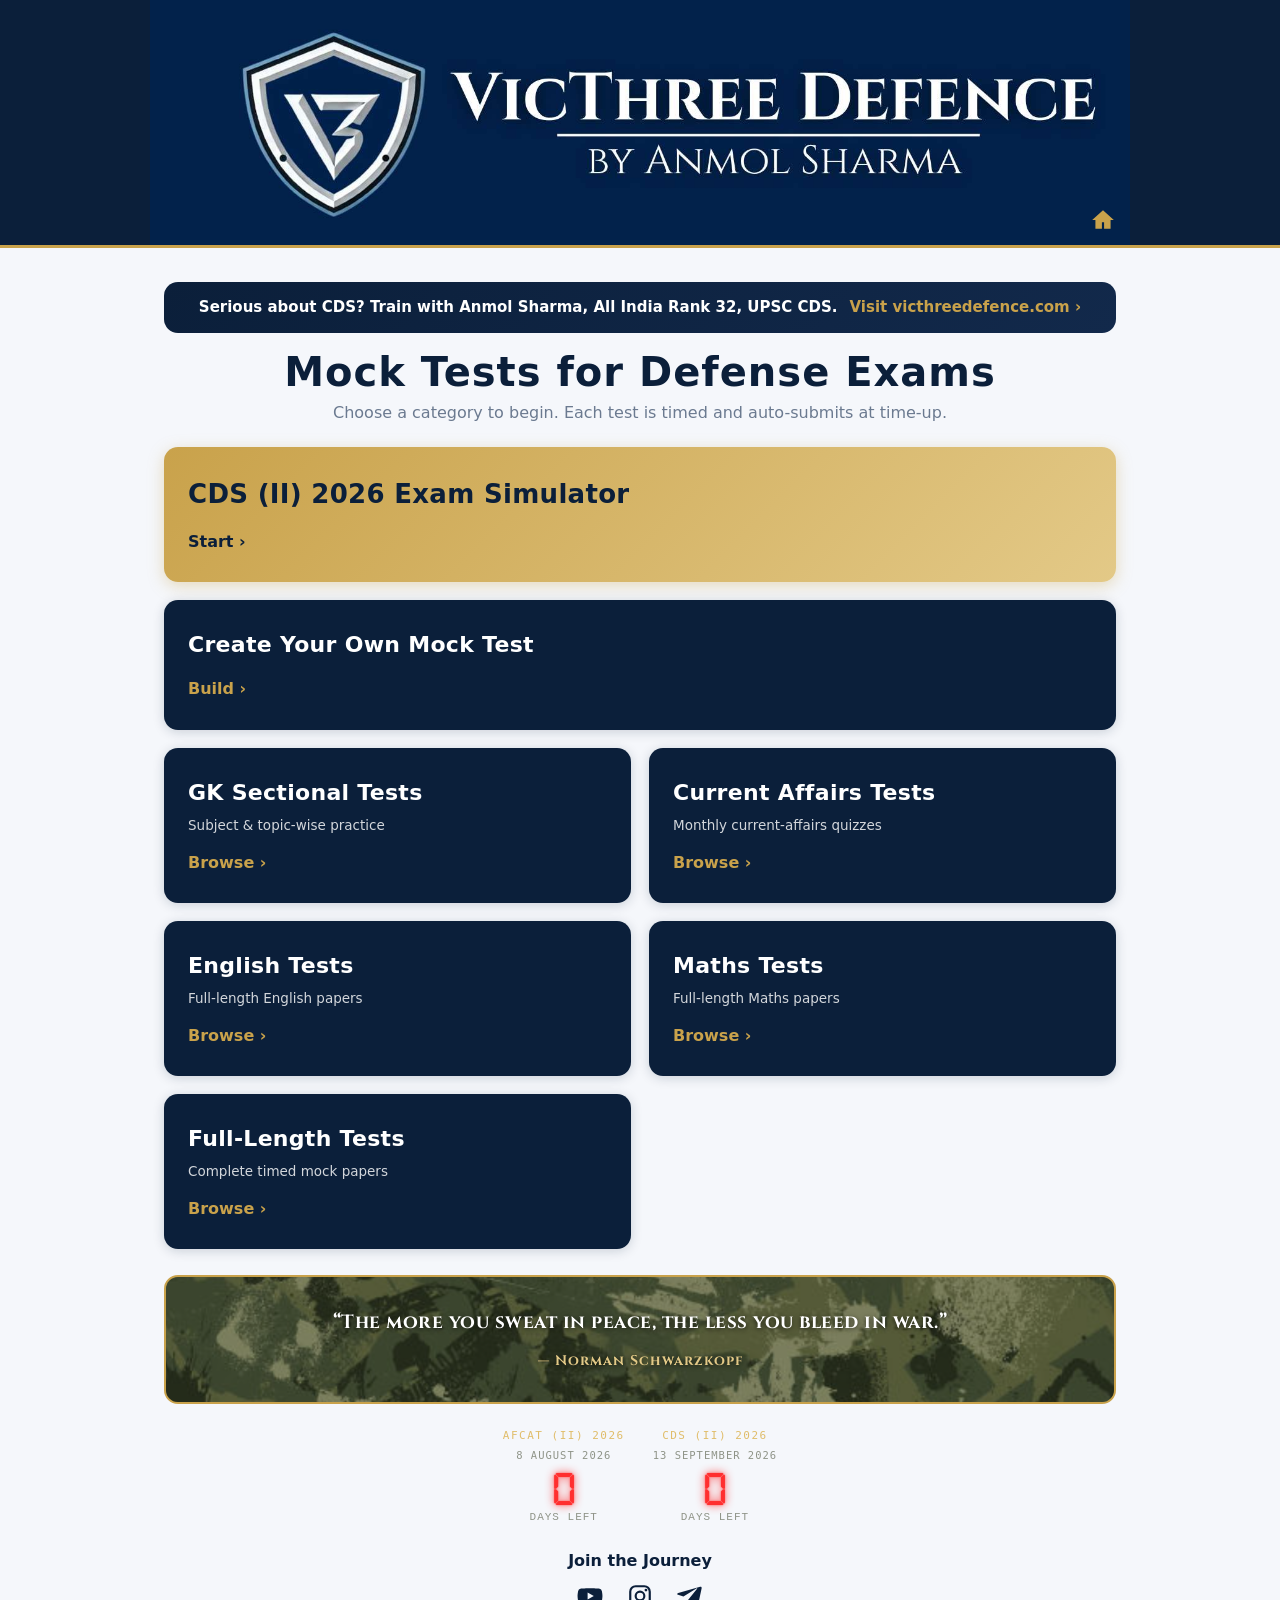
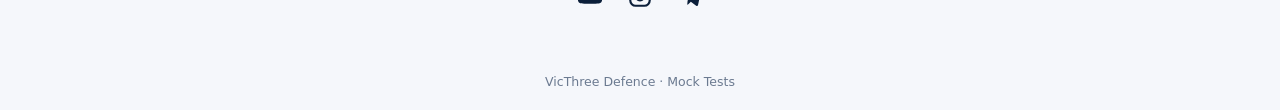
<file: docs/index.html>
<!DOCTYPE html>
<html lang="en">
<head>
  <meta charset="UTF-8" />
  <meta name="viewport" content="width=device-width, initial-scale=1.0" />
  <title>VicThree Defence — Mock Tests</title>
  <meta name="description" content="Free timed mock tests — VicThree Defence by Anmol Sharma." />
  <link rel="preconnect" href="https://fonts.googleapis.com" />
  <link rel="preconnect" href="https://fonts.gstatic.com" crossorigin />
  <link rel="stylesheet" href="https://fonts.googleapis.com/css2?family=Cinzel:wght@600;700&display=swap" />
  <link rel="stylesheet" href="styles.css?v=69" />
</head>
<body>

  <!-- ============ HEADER / BANNER ============ -->
  <!-- Drop a banner image at docs/assets/banner.png and it shows automatically. -->
  <header class="site-header">
    <div class="banner-wrap">
      <a href="index.html" class="banner-link" aria-label="Go to home"><img src="assets/banner.jpg" alt="VicThree Defence — by Anmol Sharma" /></a>
      <a href="index.html" class="home-btn" aria-label="Home" title="Home"><svg viewBox="0 0 24 24" aria-hidden="true"><path d="M12 3L2 12h3v8h6v-6h2v6h6v-8h3L12 3z"/></svg></a>
    </div>
  </header>

  <main class="container">

    <!-- ============ TOP CTA -> main website ============ -->
    <a class="cta" href="https://victhreedefence.com/" target="_blank" rel="noopener">
      <span class="cta-text">Serious about CDS? Train with Anmol Sharma, <br class="m-br">All India Rank 32, UPSC CDS.</span>
      <span class="cta-go">Visit victhreedefence.com &#8250;</span>
    </a>

    <div class="home-intro">
      <h1>Mock Tests for Defense Exams</h1>
      <p class="muted">Choose a category to begin. Each test is timed and auto-submits at time-up.</p>
    </div>

    <a class="choice-tile choice-featured" href="test.html?test=full-mock-06">
      <span class="choice-title">CDS (II) 2026 Exam Simulator</span>
      <span class="choice-cta">Start &#8250;</span>
    </a>

    <a class="choice-tile choice-wide" href="create.html">
      <span class="choice-title">Create Your Own Mock Test</span>
      <span class="choice-cta">Build &#8250;</span>
    </a>

    <div class="home-choices">
      <a class="choice-tile" href="browse.html?cat=sectional">
        <span class="choice-title">GK Sectional Tests</span>
        <span class="choice-sub">Subject &amp; topic-wise practice</span>
        <span class="choice-cta">Browse &#8250;</span>
      </a>
      <a class="choice-tile" href="browse.html?cat=ca">
        <span class="choice-title">Current Affairs Tests</span>
        <span class="choice-sub">Monthly current-affairs quizzes</span>
        <span class="choice-cta">Browse &#8250;</span>
      </a>
      <a class="choice-tile" href="browse.html?cat=english">
        <span class="choice-title">English Tests</span>
        <span class="choice-sub">Full-length English papers</span>
        <span class="choice-cta">Browse &#8250;</span>
      </a>
      <a class="choice-tile" href="browse.html?cat=maths">
        <span class="choice-title">Maths Tests</span>
        <span class="choice-sub">Full-length Maths papers</span>
        <span class="choice-cta">Browse &#8250;</span>
      </a>
      <a class="choice-tile" href="browse.html?cat=full">
        <span class="choice-title">Full-Length Tests</span>
        <span class="choice-sub">Complete timed mock papers</span>
        <span class="choice-cta">Browse &#8250;</span>
      </a>
    </div>

    <!-- ============ MOTIVATIONAL QUOTE (camouflage tile) ============ -->
    <section class="quote-tile">
      <p class="quote-text">“The more you sweat in peace, the less you bleed in war.”
        <span class="quote-author">— Norman Schwarzkopf</span></p>
    </section>

    <!-- ============ EXAM COUNTDOWN TIMER(S) ============ -->
    <!-- Duplicate .exam-timer for each exam; set et-name, et-date, and data-countdown (YYYY-MM-DD). -->
    <section class="exam-timers">
      <div class="exam-timer">
        <div class="et-name">AFCAT (II) 2026</div>
        <div class="et-date">8 August 2026</div>
        <div class="et-count"><span class="n" data-countdown="2026-08-08">—</span> <span class="et-unit">days left</span></div>
      </div>
      <div class="exam-timer">
        <div class="et-name">CDS (II) 2026</div>
        <div class="et-date">13 September 2026</div>
        <div class="et-count"><span class="n" data-countdown="2026-09-13">—</span> <span class="et-unit">days left</span></div>
      </div>
    </section>

    <!-- ============ BOTTOM: JOIN THE JOURNEY ============ -->
    <p class="join-label">Join the Journey</p>
    <nav class="foot-social">
      <a href="https://youtube.com/@victhreedefence" target="_blank" rel="noopener" aria-label="YouTube"><svg viewBox="0 0 24 24" width="26" height="26" fill="currentColor"><path d="M23 7.5a3 3 0 0 0-2.1-2.1C19 4.9 12 4.9 12 4.9s-7 0-8.9.5A3 3 0 0 0 1 7.5 31 31 0 0 0 .5 12 31 31 0 0 0 1 16.5a3 3 0 0 0 2.1 2.1c1.9.5 8.9.5 8.9.5s7 0 8.9-.5A3 3 0 0 0 23 16.5 31 31 0 0 0 23.5 12 31 31 0 0 0 23 7.5zM9.8 15.3V8.7l5.7 3.3-5.7 3.3z"/></svg></a>
      <a href="https://www.instagram.com/victhreedefence" target="_blank" rel="noopener" aria-label="Instagram"><svg viewBox="0 0 24 24" width="26" height="26" fill="none" stroke="currentColor" stroke-width="2"><rect x="3" y="3" width="18" height="18" rx="5"/><circle cx="12" cy="12" r="4"/><circle cx="17.5" cy="6.5" r="1.3" fill="currentColor" stroke="none"/></svg></a>
      <a href="https://t.me/anmolxsharma" target="_blank" rel="noopener" aria-label="Telegram"><svg viewBox="0 0 24 24" width="26" height="26" fill="currentColor"><path d="M9.8 16.2l-.35 3.9c.5 0 .72-.22.98-.48l2.36-2.26 4.9 3.58c.9.5 1.54.24 1.78-.83l3.23-15.13c.32-1.34-.48-1.86-1.35-1.54L1.15 9.3C-.16 9.82-.14 10.56.93 10.9l5.02 1.56L17.9 5.1c.55-.36 1.05-.16.64.2L9.8 16.2z"/></svg></a>
    </nav>
  </main>

  <footer class="site-footer">
    VicThree Defence · Mock Tests
  </footer>

  <script src="assets/auth.js?v=70"></script>
  <script>
  (function(){
    var today = new Date(); today.setHours(0,0,0,0);
    document.querySelectorAll('[data-countdown]').forEach(function(el){
      var p = el.getAttribute('data-countdown').split('-');
      var exam = new Date(+p[0], +p[1]-1, +p[2]);
      var days = Math.max(0, Math.round((exam - today) / 86400000));
      el.textContent = days;
      var unit = el.parentNode.querySelector('.et-unit');
      if (unit) unit.textContent = (days === 1 ? 'day left' : 'days left');
    });
  })();
  </script>
</body>
</html>
</file>
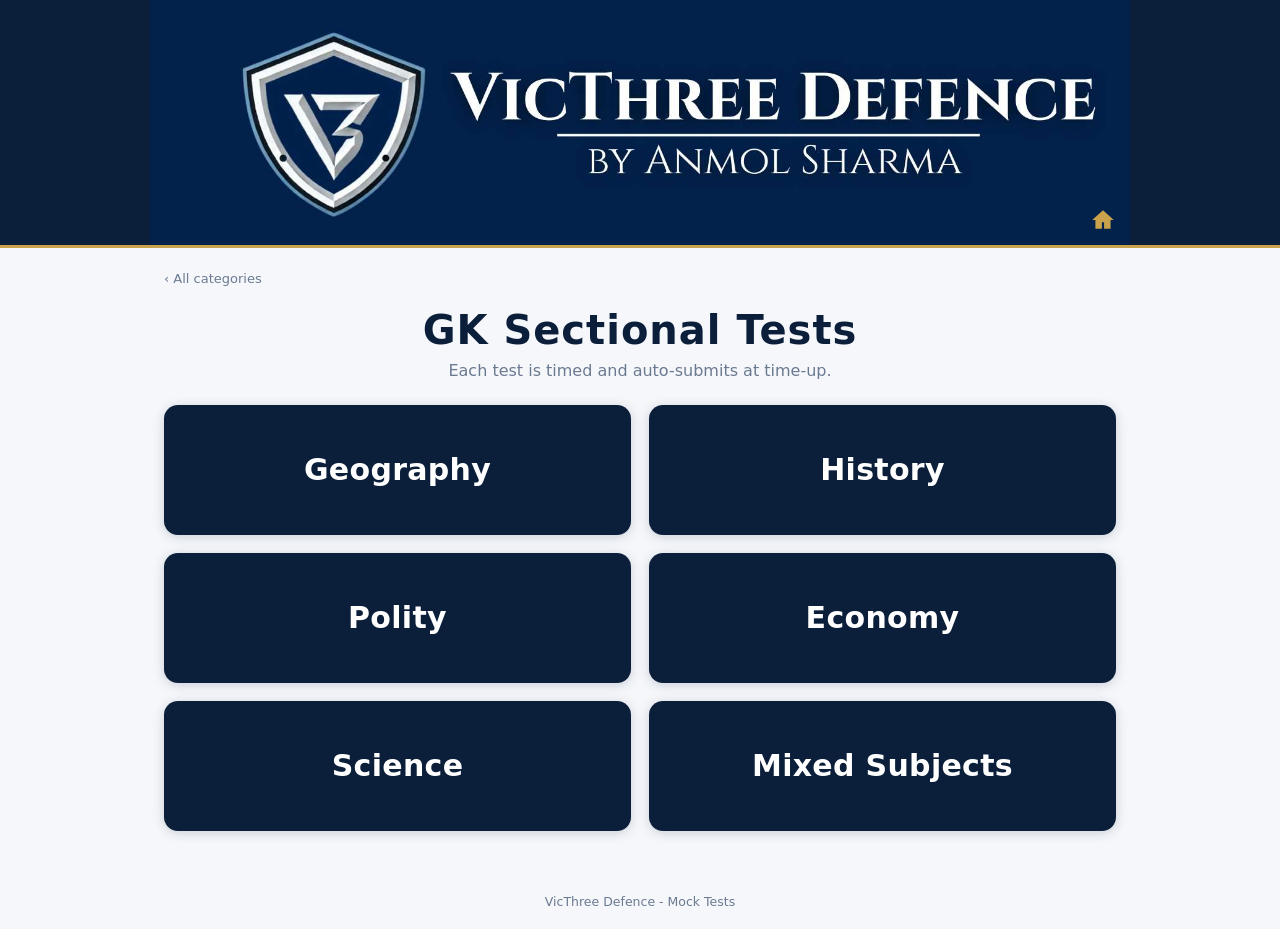
<file: docs/browse.html>
<!DOCTYPE html>
<html lang="en">
<head>
  <meta charset="UTF-8" />
  <meta name="viewport" content="width=device-width, initial-scale=1.0" />
  <title>Tests - VicThree Defence</title>
  <link rel="preconnect" href="https://fonts.googleapis.com" />
  <link rel="preconnect" href="https://fonts.gstatic.com" crossorigin />
  <link rel="stylesheet" href="https://fonts.googleapis.com/css2?family=Cinzel:wght@600;700&display=swap" />
  <link rel="stylesheet" href="styles.css?v=69" />
</head>
<body>
  <header class="site-header">
    <div class="banner-wrap">
      <a href="index.html" class="banner-link" aria-label="Go to home"><img src="assets/banner.jpg" alt="VicThree Defence" /></a>
      <a href="index.html" class="home-btn" aria-label="Home" title="Home"><svg viewBox="0 0 24 24" aria-hidden="true"><path d="M12 3L2 12h3v8h6v-6h2v6h6v-8h3L12 3z"/></svg></a>
    </div>
  </header>
  <main class="container">
    <a id="backLink" href="index.html" class="back-link">&#8249; All categories</a>
    <div class="home-intro">
      <h1 id="browseHeading">Tests</h1>
      <p class="muted">Each test is timed and auto-submits at time-up.</p>
    </div>
    <div id="testList" class="test-list">
      <p id="testListMsg" class="muted">Loading tests&hellip;</p>
    </div>
  </main>
  <footer class="site-footer">VicThree Defence - Mock Tests</footer>
  <script src="assets/auth.js?v=70"></script>
  <script src="browse.js?v=71"></script>
</body>
</html>
</file>
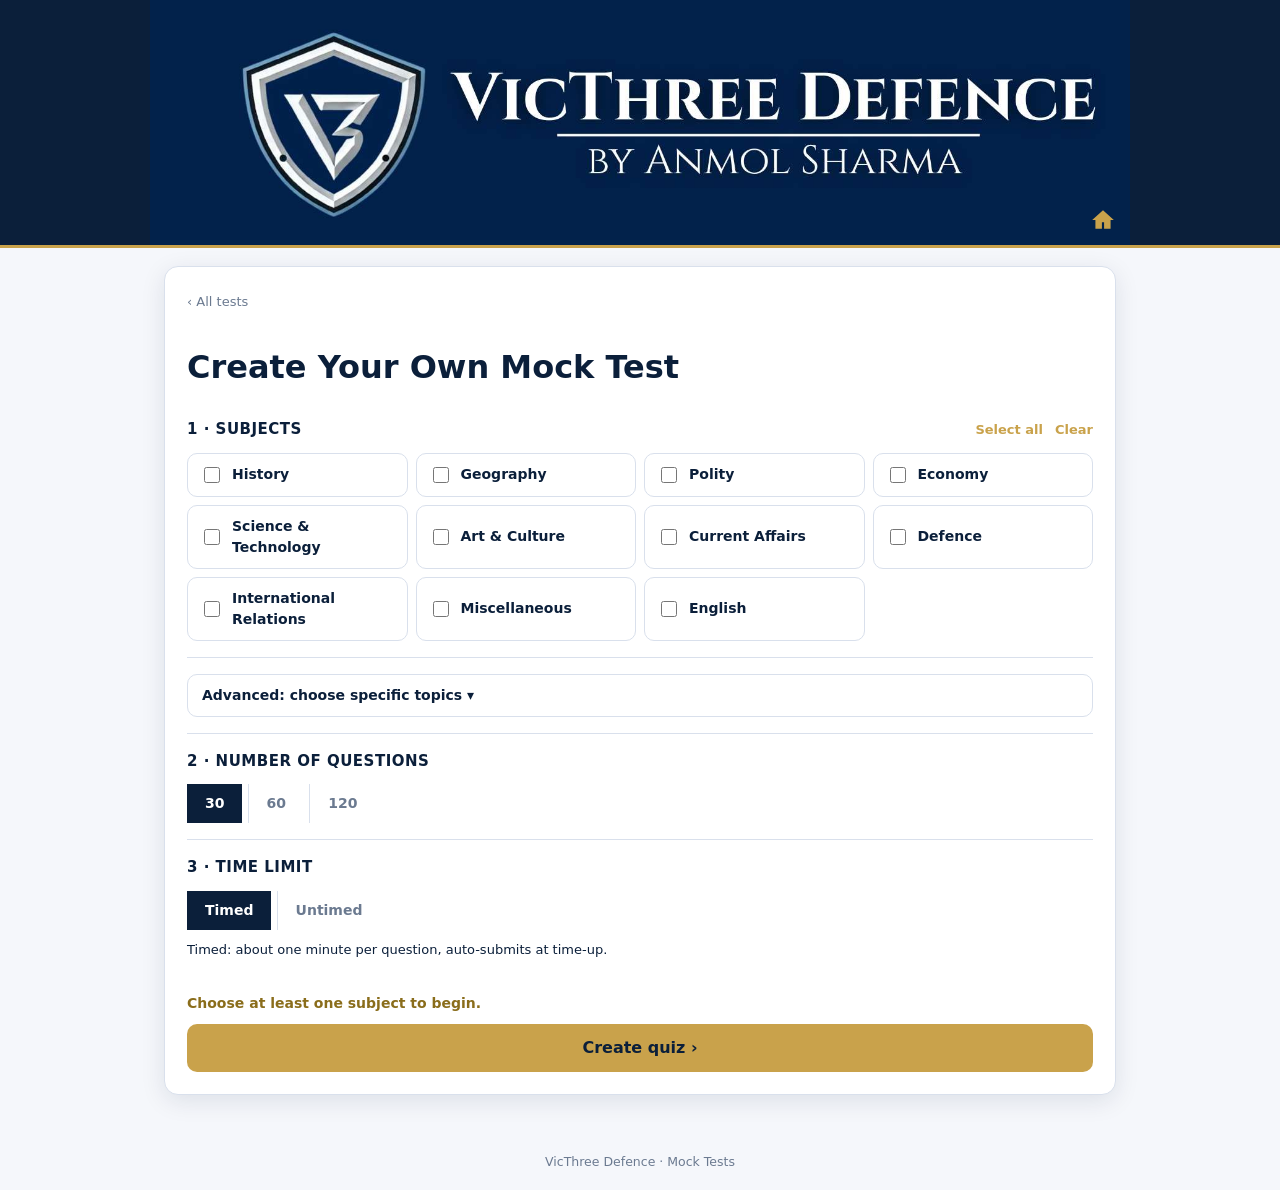
<file: docs/create.html>
<!DOCTYPE html>
<html lang="en">
<head>
  <meta charset="UTF-8" />
  <meta name="viewport" content="width=device-width, initial-scale=1.0" />
  <title>Create Your Own Mock Test — VicThree Defence</title>
  <meta name="description" content="Build a custom CDS/AFCAT practice quiz — pick subjects and topics, choose length and timing. VicThree Defence." />
  <link rel="stylesheet" href="styles.css?v=69" />
</head>
<body>
  <header class="site-header">
    <div class="banner-wrap">
      <a href="index.html" class="banner-link" aria-label="Go to home"><img src="assets/banner.jpg" alt="VicThree Defence — by Anmol Sharma" /></a>
      <a href="index.html" class="home-btn" aria-label="Home" title="Home"><svg viewBox="0 0 24 24" aria-hidden="true"><path d="M12 3L2 12h3v8h6v-6h2v6h6v-8h3L12 3z"/></svg></a>
    </div>
  </header>

  <main class="container">
    <div class="card">
      <a href="index.html" class="back-link">‹ All tests</a>
      <h1 id="builderTitle">Create Your Own Mock Test</h1>

      <div id="builderMsg" class="muted" style="padding:8px 0">Loading question bank…</div>

      <div id="builder" hidden>
        <div class="build-step">
          <div class="build-head">
            <h3 class="build-label">1 · Subjects</h3>
            <div class="build-tools">
              <button type="button" id="selAll" class="linkbtn">Select all</button>
              <button type="button" id="selNone" class="linkbtn">Clear</button>
            </div>
          </div>
          <div id="subjectList" class="pick-grid"></div>
        </div>

        <div class="build-step">
          <button type="button" id="advToggle" class="adv-toggle" aria-expanded="false">Advanced: choose specific topics ▾</button>
          <div id="advPanel" hidden>
            <p class="muted adv-note">Optional. Leave a subject fully unchecked here to include all of its topics. Only the subjects you picked above appear.</p>
            <div class="build-subhead">Questions from</div>
            <div class="seg-toggle" role="group" aria-label="Source">
              <button type="button" class="seg-btn active" data-src="both">Both</button>
              <button type="button" class="seg-btn" data-src="pyq">PYQs only</button>
              <button type="button" class="seg-btn" data-src="mock">Practice Qs</button>
            </div>
            <div id="topicPanel" class="topic-panel"></div>
          </div>
        </div>

        <div class="build-step">
          <h3 class="build-label">2 · Number of questions</h3>
          <div class="seg-toggle" role="group" aria-label="Number of questions" id="countSeg">
            <button type="button" class="seg-btn active" data-count="30">30</button>
            <button type="button" class="seg-btn" data-count="60">60</button>
            <button type="button" class="seg-btn" data-count="120">120</button>
          </div>
        </div>

        <div class="build-step">
          <h3 class="build-label">3 · Time limit</h3>
          <div class="seg-toggle" role="group" aria-label="Time limit" id="timeSeg">
            <button type="button" class="seg-btn active" data-mode="timed">Timed</button>
            <button type="button" class="seg-btn" data-mode="untimed">Untimed</button>
          </div>
          <p class="muted time-hint" id="timeHint">Timed: about one minute per question, auto-submits at time-up.</p>
        </div>

        <p id="availLine" class="avail-line"></p>
        <p id="createError" class="error-msg" hidden></p>
        <button id="createBtn" class="btn btn-gold btn-block">Create quiz ›</button>
      </div>
    </div>
  </main>

  <footer class="site-footer">VicThree Defence · Mock Tests</footer>
  <script src="assets/auth.js?v=70"></script>
  <script src="create.js?v=69"></script>
</body>
</html>
</file>
<file: docs/styles.css>
/* ====== VicThree Defence theme ====== */
:root {
  --navy: #0B1F3A;
  --navy-2: #112B4F;
  --navy-3: #0e2342;
  --gold: #C9A24B;
  --gold-soft: #e3c987;
  --ink: #0B1F3A;
  --paper: #f5f7fb;
  --white: #ffffff;
  --muted: #6b7a90;
  --line: #d9e0ec;
  --green: #2e8b57;
  --green-bg: #e6f4ec;
  --red: #c0392b;
  --red-bg: #fbeae8;
  --review: #7a4fb0;
  --review-bg: #efe7fb;
  --radius: 14px;
  --shadow: 0 6px 24px rgba(11, 31, 58, 0.10);
}

* { box-sizing: border-box; -webkit-tap-highlight-color: transparent; }
[hidden] { display: none !important; }   /* beats display:grid/flex set below */

html, body {
  margin: 0;
  padding: 0;
  background: var(--paper);
  color: var(--ink);
  font-family: "Segoe UI", system-ui, -apple-system, Roboto, Arial, sans-serif;
  font-size: 16px;
  line-height: 1.5;
}

/* ====== Header / Banner ====== */
.site-header {
  background: var(--navy);
  border-bottom: 3px solid var(--gold);
}
.banner-wrap { max-width: 980px; margin: 0 auto; position: relative; }
.banner-wrap img { display: block; width: 100%; height: auto; }
.banner-link { display: block; cursor: pointer; }
.home-btn { position: absolute; bottom: 10px; right: 12px; z-index: 2; display: inline-flex; align-items: center; justify-content: center; color: var(--gold); text-decoration: none; padding: 2px; line-height: 0; }
.home-btn svg { width: 26px; height: 26px; fill: currentColor; display: block; }
.home-btn:hover { filter: brightness(1.15); }
.brand-text {
  display: flex; align-items: center; gap: 14px;
  padding: 16px 18px;
}
.brand-mark {
  width: 48px; height: 48px; border-radius: 10px;
  background: var(--gold); color: var(--navy);
  display: grid; place-items: center;
  font-weight: 800; font-size: 20px; letter-spacing: 0.5px;
}
.brand-lines { display: flex; flex-direction: column; line-height: 1.15; }
.brand-title { color: var(--white); font-weight: 700; font-size: 20px; }
.brand-sub { color: var(--gold-soft); font-size: 13px; letter-spacing: 0.5px; }

/* ====== Layout ====== */
.container { max-width: 980px; margin: 0 auto; padding: 18px 14px 40px; }
.screen { animation: fade 0.25s ease; }
@keyframes fade { from { opacity: 0; transform: translateY(4px);} to {opacity:1; transform:none;} }

.card {
  background: var(--white);
  border: 1px solid var(--line);
  border-radius: var(--radius);
  box-shadow: var(--shadow);
  padding: 22px;
}

/* ====== Home / test picker ====== */
.home-intro { margin: 8px 0 22px; text-align: center; }
.home-intro h1 {
  margin: 0 0 6px; color: var(--navy);
  font-weight: 700; font-size: clamp(26px, 6vw, 40px);
  letter-spacing: 1px; line-height: 1.15;
}
.home-intro .muted { color: var(--muted); margin: 0; }
@media (max-width: 600px){
  .home-intro h1{ white-space: nowrap; font-size: clamp(14px, 5.2vw, 26px); letter-spacing: .3px; }
}
.test-tabs { display: flex; justify-content: center; gap: 10px; margin: 0 0 20px; flex-wrap: wrap; }
.test-tab { background: #fff; border: 1.5px solid var(--line); color: var(--navy); font-weight: 700; font-size: 14px; padding: 9px 20px; border-radius: 999px; cursor: pointer; }
.test-tab:hover { border-color: var(--navy); }
.test-tab.active { background: var(--navy); color: #fff; border-color: var(--navy); }
.home-choices { display: grid; grid-template-columns: repeat(2, 1fr); gap: 18px; margin: 8px 0 4px; }
@media (max-width: 600px){ .home-choices { grid-template-columns: 1fr; } }
.choice-tile { display: flex; flex-direction: column; gap: 6px; background: var(--navy); color: #fff; border-radius: 14px; padding: 28px 24px; text-decoration: none; min-height: 130px; justify-content: center; box-shadow: 0 2px 12px rgba(11,31,58,.18); transition: box-shadow .18s ease, transform .12s ease, filter .18s ease; }
.choice-tile:hover { filter: brightness(1.04); transform: translateY(-2px); box-shadow: 0 0 0 2px rgba(201,162,75,.55), 0 6px 20px rgba(11,31,58,.22); }
.choice-tile-plain { align-items: center; text-align: center; }
.choice-tile-plain .choice-title { font-size: 30px; }
.choice-title { font-size: 22px; font-weight: 800; letter-spacing: .3px; }
.choice-sub { font-size: 13.5px; color: rgba(255,255,255,.82); }
.choice-cta { margin-top: 10px; font-weight: 700; color: var(--gold); }
/* Featured gold tile (single, full-width, above the category grid) */
.choice-featured { background: linear-gradient(135deg, var(--gold), var(--gold-soft)); color: var(--navy); margin: 8px 0 18px; box-shadow: 0 4px 16px rgba(201,162,75,.35); }
.choice-featured .choice-title { font-size: 26px; }
.choice-featured .choice-sub { color: rgba(11,31,58,.78); }
.choice-featured .choice-cta { color: var(--navy); }
.choice-featured:hover { filter: brightness(1.03); box-shadow: 0 0 0 2px rgba(11,31,58,.35), 0 8px 22px rgba(201,162,75,.4); }
/* Full-width secondary featured tile (navy) */
.choice-wide { margin: 0 0 18px; }
.test-list { display: grid; grid-template-columns: repeat(auto-fill, minmax(260px, 1fr)); gap: 16px; }
.history-cols { display: grid; grid-template-columns: repeat(3, 1fr); gap: 0; align-items: start; }
.history-col { display: flex; flex-direction: column; gap: 14px; padding: 0 18px; }
.history-col + .history-col { border-left: 1px solid rgba(28,34,48,.14); }
.history-col-empty { text-align: center; font-size: 13px; padding: 10px 0; }
@media (max-width: 760px){ .history-cols { grid-template-columns: 1fr; } .history-col { padding: 0; } .history-col + .history-col { border-left: none; } }
.subject-groups { display: flex; flex-direction: column; gap: 30px; }
.subject-group-title { font-size: 16px; font-weight: 800; letter-spacing: .4px; text-transform: uppercase; color: var(--gold); margin: 0 0 14px; padding-bottom: 8px; border-bottom: 1px solid var(--line); }
.test-card {
  display: flex; flex-direction: column; gap: 10px;
  justify-content: center; align-items: center; text-align: center; height: 210px;
  background: var(--white); border: 1px solid var(--line); border-radius: var(--radius);
  box-shadow: var(--shadow); padding: 24px 18px; text-decoration: none; color: var(--ink);
  border-top: 4px solid var(--gold);
  transition: transform .08s ease, box-shadow .15s ease;
}
.test-card:hover { transform: translateY(-3px); box-shadow: 0 10px 28px rgba(11,31,58,.16); }
.test-card-title { margin: 0; display: flex; flex-direction: column; gap: 3px; }
.tc-line1 { font-size: 24px; font-weight: 700; color: var(--navy); line-height: 1.1; }
.tc-line2 { font-size: 14px; font-weight: 700; color: var(--gold); letter-spacing: 1.5px; text-transform: uppercase; }
.test-card-topic { font-size: 13.5px; font-weight: 600; color: var(--ink); line-height: 1.3; margin: -2px 0 2px; }
.test-card-meta { display: flex; justify-content: center; gap: 14px; font-size: 13px; color: var(--muted); }
.test-card-cta { color: var(--gold); font-weight: 700; }

.resume-box { background: #fdf8ee; border: 1.5px solid var(--gold); border-radius: 12px; padding: 14px; margin: 12px 0 16px; }
.resume-msg { margin: 0 0 10px; font-size: 14px; color: var(--navy); font-weight: 600; }
.resume-actions { display: flex; gap: 10px; }
.resume-actions .btn { flex: 1; }

/* Last-result tile (light blue) — info on the left, compact button on the right */
.lastresult-box { display: flex; align-items: center; justify-content: space-between; gap: 12px;
  background: #e4eaf4; border: 1.5px solid #a3b4d0; border-radius: 12px; padding: 12px 14px; margin: 14px 0 4px; }
.lastresult-info { display: flex; flex-direction: column; gap: 2px; min-width: 0; }
.lastresult-label { font-size: 11.5px; font-weight: 700; letter-spacing: .4px; text-transform: uppercase; color: #566a8c; }
.lastresult-meta { font-size: 15px; font-weight: 700; color: #2f3f5c; }
.lastresult-btn { flex: none; background: #5c7296; color: #fff; border: none; padding: 8px 16px; font-size: 13.5px; white-space: nowrap; }
.lastresult-btn:hover { filter: brightness(1.05); }

/* ---- Guess-Answer checkbox (full mocks) ---- */
.guess-row { display: flex; justify-content: flex-end; }
.guess-check { display: inline-flex; align-items: center; gap: 8px; margin: 10px 2px 0; padding: 7px 12px;
  background: #fff7e6; border: 1.5px solid #e6c877; border-radius: 8px; font-size: 13.5px; font-weight: 600;
  color: #7a5a12; cursor: pointer; user-select: none; }
.guess-check input { width: 16px; height: 16px; accent-color: #c9a24b; cursor: pointer; }
.guess-check.disabled { opacity: .5; cursor: not-allowed; }
.guess-check.disabled input { cursor: not-allowed; }

/* ---- Match-the-following table (List-I / List-II) ---- */
.q-match:empty { display: none; }
.match-table { width: 100%; border-collapse: collapse; margin: 10px 0 4px; font-size: 14.5px; }
.match-table th, .match-table td { border: 1px solid var(--line); padding: 7px 10px; text-align: left; vertical-align: top; }
.match-table th { background: var(--paper); font-weight: 700; color: var(--navy); font-size: 13px; }
.match-table td { width: 50%; }
.rev-match { font-size: 13.5px; margin: 6px 0; }

/* ---- Access-window gate ---- */
.start-gate { background: #fdecec; border: 1.5px solid #e0a9a9; border-radius: 12px; padding: 18px 16px; margin: 8px 0 4px; text-align: center; }
.gate-line { margin: 0 0 8px; font-size: 15px; font-weight: 700; color: var(--navy); }
.gate-note { margin: 0; font-size: 14px; color: #b23a2e; font-weight: 600; }

/* ---- Results: negative-marking note ---- */
.score-note { margin: 8px 0 0; font-size: 12.5px; color: var(--muted); }

/* ---- Subject-wise performance table ---- */
.subject-table-wrap { overflow-x: auto; -webkit-overflow-scrolling: touch; }
.subject-table { width: 100%; border-collapse: collapse; font-size: 13px; margin: 4px 0 4px; }
.subject-table th, .subject-table td { padding: 7px 8px; text-align: center; border-bottom: 1px solid var(--line); white-space: nowrap; }
.subject-table th { font-size: 11px; text-transform: uppercase; letter-spacing: .3px; color: var(--muted); font-weight: 700; }
.subject-table .subj-name { text-align: left; font-weight: 600; color: var(--navy); }
.subject-table td.c-right { color: var(--green); font-weight: 600; }
.subject-table td.c-wrong { color: var(--red); font-weight: 600; }
.subject-table tbody tr:last-child td { border-bottom: none; }
.guess-summary { margin: 10px 0 0; font-size: 13.5px; font-weight: 600; color: #6b5410; background: #fdf6d8; border: 1px solid #ecd98f; border-radius: 8px; padding: 10px 12px; }

/* ---- Reading-comprehension / cloze passage ---- */
sup { font-size: 0.72em; line-height: 0; }
.q-direction { font-size: 13.5px; font-style: italic; color: var(--muted); margin: 0 0 8px; }
.rev-direction { font-size: 12.5px; font-style: italic; color: var(--muted); margin: 0 0 4px; }
.q-passage { background: var(--paper); border: 1px solid var(--line); border-left: 4px solid var(--navy); border-radius: 8px; padding: 12px 14px; margin: 0 0 12px; font-size: 14.5px; line-height: 1.6; max-height: 260px; overflow-y: auto; color: #243b5e; }
.rev-passage { background: var(--paper); border: 1px solid var(--line); border-left: 4px solid var(--navy); border-radius: 8px; padding: 10px 12px; margin: 6px 0; font-size: 13px; line-height: 1.55; max-height: 200px; overflow-y: auto; color: #243b5e; }

/* ---- Multi-paper (Mock 3) ---- */
.paper-tag { font-weight: 700; color: var(--gold); background: rgba(201,162,75,.16); border: 1px solid rgba(201,162,75,.45); padding: 2px 10px; border-radius: 999px; font-size: 12px; margin-right: 8px; }
.mp-sub { font-size: 13.5px; color: var(--muted); margin: 4px 0 14px; line-height: 1.5; }
.paper-tiles { display: flex; flex-direction: column; gap: 12px; margin: 6px 0 4px; }
.paper-tile { display: block; width: 100%; text-align: left; border-radius: 12px; padding: 14px 16px; border: 1.5px solid var(--line); background: #fff; font: inherit; color: inherit; }
.paper-tile .pt-badge { font-size: 11px; font-weight: 700; letter-spacing: .6px; text-transform: uppercase; color: var(--muted); }
.paper-tile .pt-title { font-size: 17px; font-weight: 700; color: var(--navy); margin: 2px 0; }
.paper-tile .pt-meta { font-size: 12.5px; color: var(--muted); }
.paper-tile .pt-status { margin-top: 6px; font-size: 13px; font-weight: 700; }
.paper-tile.active { border-color: var(--gold); background: #fdf8ee; box-shadow: 0 2px 8px rgba(201,162,75,.18); }
.pt-actions { display: flex; gap: 10px; margin-top: 12px; }
.pt-actions .btn { flex: 0 0 auto; padding: 9px 20px; }
.paper-tile.done { border-color: var(--green); background: var(--green-bg); }
.paper-tile.done .pt-status { color: var(--green); }
.paper-tile.locked { opacity: .6; background: #f3f5f8; }
.paper-tile.locked .pt-status { color: var(--muted); }
.paper-tile.skipped { border-style: dashed; background: #f3f5f8; }
.paper-tile.skipped .pt-status { color: var(--muted); }
.ov-actions { display: flex; flex-direction: column; gap: 10px; margin: 16px 0 4px; }
.fin-papers { margin: 12px 0; }
.fin-prow { display: flex; justify-content: space-between; align-items: baseline; padding: 7px 2px; border-bottom: 1px dashed var(--line); font-size: 15px; }
.fin-prow:last-child { border-bottom: none; }
.fin-pname { color: var(--navy); font-weight: 600; }
.fin-pscore { font-weight: 700; color: var(--navy); }
.fin-tabs { display: flex; gap: 4px; margin: 18px 0 0; overflow-x: auto; -webkit-overflow-scrolling: touch; border-bottom: 2px solid var(--line); }
.fin-tab { flex: 0 0 auto; background: none; border: none; padding: 10px 16px; font-size: 14px; font-weight: 700; color: var(--muted); cursor: pointer; border-bottom: 3px solid transparent; margin-bottom: -2px; white-space: nowrap; }
.fin-tab.active { color: var(--navy); border-bottom-color: var(--gold); }
.fin-panels { margin-top: 16px; }
.fin-paper-head { margin-bottom: 10px; }
.fin-paper-score { font-size: 20px; font-weight: 800; color: var(--navy); }
.fin-rev-toggle { margin-top: 12px; }
.fin-review { margin-top: 12px; }
.score-sub .pill { background: #eef1f6; color: var(--muted); }

.back-link { display: inline-block; color: var(--muted); text-decoration: none; font-size: 13px; margin-bottom: 10px; }
.back-link:hover { color: var(--navy); }
.results-actions { display: flex; flex-direction: column; gap: 10px; }
.results-actions .btn { text-decoration: none; text-align: center; }

/* ====== Start screen ====== */
#quizTitle { margin: 0 0 12px; color: var(--navy); font-size: 24px; }
.meta-list { list-style: none; padding: 0; margin: 0 0 18px; display: flex; flex-wrap: wrap; gap: 8px 18px; color: var(--muted); font-size: 14px; }
.meta-list strong { color: var(--navy); }
.field { margin-bottom: 14px; }
.field label { display: block; font-weight: 600; margin-bottom: 6px; font-size: 14px; }
.req { color: var(--gold); }
.field input {
  width: 100%; padding: 12px 14px; font-size: 16px;
  border: 1.5px solid var(--line); border-radius: 10px; background: #fff;
}
.field input:focus { outline: none; border-color: var(--gold); box-shadow: 0 0 0 3px rgba(201,162,75,0.18); }
.fine-print { color: var(--muted); font-size: 12.5px; margin: 12px 0 0; text-align: center; }
.error-msg { color: var(--red); background: var(--red-bg); padding: 9px 12px; border-radius: 8px; font-size: 14px; margin: 0 0 12px; }

/* ====== Buttons ====== */
.btn {
  font: inherit; font-weight: 600; cursor: pointer;
  border: none; border-radius: 10px; padding: 12px 18px;
  transition: transform .05s ease, filter .15s ease;
}
.btn:active { transform: translateY(1px); }
.btn-block { display: block; width: 100%; }
.btn-gold { background: var(--gold); color: var(--navy); }
.btn-gold:hover { filter: brightness(1.05); }
.btn-navy { background: var(--navy); color: #fff; }
.btn-navy:hover { background: var(--navy-2); }
.btn-outline { background: #fff; color: var(--navy); border: 1.5px solid var(--navy); }
.btn-ghost { background: transparent; color: var(--muted); }
.btn-ghost:hover { color: var(--red); }
.btn:disabled { opacity: .5; cursor: not-allowed; }

/* ====== Topbar (timer/progress) ====== */
.topbar {
  position: sticky; top: 0; z-index: 20;
  display: flex; align-items: center; justify-content: space-between;
  background: var(--navy); color: #fff;
  padding: 10px 14px; border-radius: 12px; margin-bottom: 14px;
  box-shadow: var(--shadow);
}
.topbar-left { display: flex; flex-direction: column; line-height: 1.1; }
.topbar .muted { color: var(--gold-soft); font-size: 11px; text-transform: uppercase; letter-spacing: 1px; }
#progressLabel { font-weight: 700; font-size: 16px; }
.timer {
  font-variant-numeric: tabular-nums; font-weight: 800; font-size: 22px;
  background: var(--gold); color: var(--navy);
  padding: 6px 14px; border-radius: 10px; min-width: 92px; text-align: center;
}
.timer.warn { background: var(--red); color: #fff; animation: pulse 1s infinite; }
.timer.untimed { background: #eaf7ef; color: #1d7a4d; border: 1px solid #b6e0c7; }
@keyframes pulse { 0%,100%{opacity:1;} 50%{opacity:.55;} }

/* Timed / Untimed segmented toggle (sectional start screen) */
.timing-field .seg-toggle { display: inline-flex; gap: 0; border: 1px solid var(--line); border-radius: 10px; overflow: hidden; background: var(--white); }
.seg-btn { appearance: none; border: none; background: transparent; color: var(--muted); font: inherit; font-weight: 700; font-size: 14px; padding: 9px 18px; cursor: pointer; transition: background .15s ease, color .15s ease; }
.seg-btn + .seg-btn { border-left: 1px solid var(--line); }
.seg-btn:hover { color: var(--navy); }
.seg-btn.active { background: var(--navy); color: #fff; }

/* ====== Create Your Own Quiz (builder) ====== */
.builder-intro { margin: 0 0 18px; }
.build-step { padding: 16px 0; border-top: 1px solid var(--line); }
.build-step:first-of-type { border-top: none; padding-top: 6px; }
.build-head { display: flex; align-items: center; justify-content: space-between; gap: 10px; }
.build-label { margin: 0 0 12px; font-size: 15px; color: var(--navy); text-transform: uppercase; letter-spacing: .5px; }
.build-head .build-label { margin-bottom: 0; }
.build-tools { display: flex; gap: 12px; }
.linkbtn { background: none; border: none; color: var(--gold); font: inherit; font-weight: 700; font-size: 13px; cursor: pointer; padding: 0; }
.linkbtn:hover { color: var(--navy); }
.pick-grid { display: grid; grid-template-columns: repeat(auto-fill, minmax(190px, 1fr)); gap: 8px; margin-top: 12px; }
.pick-item { display: flex; align-items: center; gap: 9px; padding: 10px 12px; border: 1.5px solid var(--line); border-radius: 10px; cursor: pointer; background: #fff; font-size: 14px; }
.pick-item:hover { border-color: var(--gold-soft); }
.pick-item input { width: 16px; height: 16px; accent-color: var(--gold); cursor: pointer; flex: none; }
.pick-name { flex: 1; font-weight: 600; color: var(--navy); }
.pick-count { font-size: 12px; color: var(--muted); font-variant-numeric: tabular-nums; }
.adv-toggle { background: #fff; border: 1.5px solid var(--line); border-radius: 10px; color: var(--navy); font: inherit; font-weight: 700; font-size: 14px; padding: 10px 14px; cursor: pointer; width: 100%; text-align: left; }
.adv-toggle:hover { border-color: var(--gold); }
.adv-note { font-size: 13px; margin: 12px 0 10px; }
.build-subhead { font-size: 12px; font-weight: 700; text-transform: uppercase; letter-spacing: .5px; color: var(--muted); margin: 12px 0 8px; }
.topic-panel { margin-top: 14px; display: flex; flex-direction: column; gap: 12px; }
.topic-group { border: 1px solid var(--line); border-radius: 10px; overflow: hidden; }
.topic-group-head { background: var(--paper); padding: 8px 12px; font-weight: 700; color: var(--navy); font-size: 13.5px; }
.topic-items { display: grid; grid-template-columns: repeat(auto-fill, minmax(210px, 1fr)); gap: 4px 12px; padding: 10px 12px; }
.topic-item { display: flex; align-items: center; gap: 8px; font-size: 13px; cursor: pointer; padding: 3px 0; }
.topic-item input { width: 15px; height: 15px; accent-color: var(--gold); cursor: pointer; flex: none; }
.topic-item span:first-of-type { flex: 1; }
.time-hint { font-size: 13px; margin: 10px 0 0; }
.avail-line { margin: 18px 0 10px; font-size: 14px; font-weight: 600; color: var(--navy); }
.avail-line.warn { color: #8a6d1b; }

/* ====== Quiz grid ====== */
.quiz-grid { display: grid; grid-template-columns: 1fr 280px; gap: 16px; align-items: start; }
.question-card { min-height: 220px; }
.q-topline { display: flex; justify-content: space-between; align-items: center; gap: 10px; margin-bottom: 2px; }
.q-number { color: var(--gold); font-weight: 800; font-size: 18px; }
.mark-btn { font: inherit; font-size: 13px; font-weight: 600; cursor: pointer; background: #fff; color: var(--navy); border: 1.5px solid var(--line); border-radius: 8px; padding: 6px 12px; white-space: nowrap; }
.mark-btn:hover { border-color: var(--review); }
.mark-btn.active { background: var(--review-bg); border-color: var(--review); color: #5a3a8a; }
.q-stem { font-size: 18px; font-weight: 600; margin: 6px 0 10px; }
.q-subs { margin: 0 0 14px; padding-left: 18px; color: #243b5e; }
.q-subs li { margin: 3px 0; list-style: none; }

.pyq-tag {
  display: inline-block; background: var(--gold); color: var(--navy);
  font-size: 12px; font-weight: 700; padding: 4px 10px; border-radius: 999px;
  margin-bottom: 10px; letter-spacing: .3px;
}

/* Options */
.options { display: flex; flex-direction: column; gap: 10px; }
.option {
  display: flex; align-items: center; gap: 12px;
  border: 1.5px solid var(--line); border-radius: 12px;
  padding: 13px 14px; cursor: pointer; background: #fff;
  transition: border-color .12s, background .12s;
}
.option:hover { border-color: var(--gold-soft); }
.option.selected { border-color: var(--gold); background: #fdf8ee; }
.option .letter {
  width: 30px; height: 30px; flex: none; border-radius: 50%;
  border: 1.5px solid var(--line); display: grid; place-items: center;
  font-weight: 700; color: var(--navy); text-transform: uppercase;
}
.option.selected .letter { background: var(--gold); border-color: var(--gold); color: var(--navy); }
.option .opt-text { flex: 1; }

/* Nav row */
.nav-row { display: flex; gap: 10px; margin-top: 14px; }
.nav-row .btn-navy { margin-left: auto; }

/* ====== Palette ====== */
.palette-title { margin: 0 0 12px; font-size: 15px; color: var(--navy); }
.palette { display: grid; grid-template-columns: repeat(6, 1fr); gap: 8px; }
.pal-btn {
  position: relative;
  aspect-ratio: 1; border-radius: 8px; border: 1.5px solid var(--line);
  background: #fff; color: var(--navy); font-weight: 700; cursor: pointer;
  font-size: 13px;
}
.pal-btn.answered { background: var(--green-bg); border-color: var(--green); color: var(--green); }
.pal-btn.marked { background: var(--review-bg); border-color: var(--review); color: #5a3a8a; }
.pal-btn.answered.marked::after { content: ""; position: absolute; top: 3px; right: 3px; width: 7px; height: 7px; border-radius: 50%; background: var(--green); }
/* Guessed (but answered) cells show amber-yellow instead of green. */
.pal-btn.guessed { background: #f7dd8a; border-color: #d7a92c; color: #7a5c10; }
.pal-btn.current { outline: 3px solid var(--gold); border-color: var(--gold); }
.legend { display: flex; flex-wrap: wrap; gap: 10px; font-size: 12px; color: var(--muted); margin: 14px 0 10px; }
.dot { display: inline-block; width: 11px; height: 11px; border-radius: 3px; vertical-align: middle; margin-right: 3px; }
.dot-answered { background: var(--green-bg); border: 1.5px solid var(--green); }
.dot-unanswered { background: #fff; border: 1.5px solid var(--line); }
.dot-current { background: var(--gold); }
.dot-marked { background: var(--review-bg); border: 1.5px solid var(--review); }
.palette-stats { display: flex; justify-content: space-between; font-size: 13px; color: var(--muted); margin-bottom: 14px; }
.palette-stats strong { color: var(--navy); }

/* ====== Results ====== */
.score-card { text-align: center; margin-bottom: 18px; }
.score-card h2 { margin: 0 0 4px; color: var(--navy); }
.score-name { color: var(--muted); margin: 0 0 12px; font-size: 14px; }
.score-big { font-size: 54px; font-weight: 800; color: var(--gold); line-height: 1; }
.score-total { font-size: 22px; color: var(--muted); margin-left: 6px; }
.score-sub { display: flex; justify-content: center; flex-wrap: wrap; gap: 8px; margin-top: 14px; }
.pill { padding: 6px 14px; border-radius: 999px; font-size: 13px; font-weight: 600; }
.pill-right { background: var(--green-bg); color: var(--green); }
.pill-wrong { background: var(--red-bg); color: var(--red); }
.pill-skip { background: #eef1f6; color: var(--muted); }

.accuracy-line { margin-top: 14px; font-size: 15px; color: var(--navy); }
.accuracy-line strong { font-size: 22px; color: var(--gold); margin: 0 4px; }

/* ---- Detailed performance report (toggle) ---- */
.report-toggle { margin-bottom: 18px; }
/* Yellowish "View Detailed Performance Report" button */
button.report-toggle { background: #f9e6a3; border: 1.5px solid #dcbb4e; color: #5f4b0f; }
button.report-toggle:hover { filter: brightness(1.04); }
.report-panel { margin-bottom: 18px; }
.report-capture { background: var(--white); padding: 4px 2px 8px; }
.report-head { text-align: center; border-bottom: 2px solid var(--gold); padding-bottom: 12px; margin-bottom: 16px; }
.report-brand { color: var(--gold); font-weight: 800; letter-spacing: 2px; text-transform: uppercase; font-size: 12px; }
.report-title { margin: 4px 0 4px; color: var(--navy); font-size: 19px; }
.report-meta { margin: 0; color: var(--muted); font-size: 13px; }
.report-stats { display: grid; grid-template-columns: repeat(4, 1fr); gap: 10px; margin-bottom: 16px; }
.rstat { background: var(--paper); border-radius: 10px; padding: 10px 6px; text-align: center; }
.rstat-num { display: block; font-size: 19px; font-weight: 800; color: var(--navy); }
.rstat-lbl { display: block; font-size: 11px; color: var(--muted); margin-top: 2px; }
.report-highlights { display: flex; flex-direction: column; gap: 6px; margin-bottom: 16px; }
.report-hl { font-size: 13.5px; padding: 8px 12px; border-radius: 8px; }
.report-hl.strong { background: var(--green-bg); color: var(--green); }
.report-hl.weak { background: var(--red-bg); color: var(--red); }
.report-subhead { margin: 0 0 14px; color: var(--navy); font-size: 15px; }

.topic-row { margin-bottom: 13px; }
.topic-head { display: flex; justify-content: space-between; align-items: baseline; gap: 10px; font-size: 13.5px; margin-bottom: 5px; }
.topic-name { color: var(--navy); font-weight: 600; }
.topic-score { color: var(--muted); white-space: nowrap; }
.topic-track { height: 10px; background: #eef1f6; border-radius: 999px; overflow: hidden; }
.topic-fill { height: 100%; border-radius: 999px; min-width: 2px; transition: width .5s ease; }
.topic-fill.good { background: var(--green); }
.topic-fill.mid { background: var(--gold); }
.topic-fill.low { background: var(--red); }

@media (max-width: 520px) { .report-stats { grid-template-columns: repeat(2, 1fr); } }

.review { display: flex; flex-direction: column; gap: 12px; margin-bottom: 18px; }
.rev-card { border-left: 5px solid var(--line); }
.rev-card.correct { border-left-color: var(--green); }
.rev-card.wrong { border-left-color: var(--red); }
.rev-card.skipped { border-left-color: var(--muted); }
.rev-head { display: flex; justify-content: space-between; gap: 10px; align-items: baseline; }
.rev-q { font-weight: 600; margin: 0 0 8px; }
.rev-badge { font-size: 12px; font-weight: 700; padding: 3px 10px; border-radius: 999px; white-space: nowrap; }
.badge-correct { background: var(--green-bg); color: var(--green); }
.badge-wrong { background: var(--red-bg); color: var(--red); }
.badge-skipped { background: #eef1f6; color: var(--muted); }
.rev-line { font-size: 14px; margin: 4px 0; }
.rev-line .lbl { color: var(--muted); }
.rev-line .ans-right { color: var(--green); font-weight: 600; }
.rev-line .ans-wrong { color: var(--red); font-weight: 600; }
.rev-subs { margin: 2px 0 8px; padding-left: 22px; }
.rev-subs li { font-size: 14px; margin: 2px 0; color: #243b5e; }
.rev-opts { list-style: none; margin: 4px 0 10px; padding: 0; }
.rev-opts li { display: flex; gap: 8px; align-items: baseline; font-size: 14px; padding: 5px 10px; margin: 4px 0; border-radius: 6px; background: var(--paper); }
.rev-opt-letter { font-weight: 700; color: var(--muted); min-width: 16px; text-transform: uppercase; }
.rev-opt.is-correct { background: var(--green-bg); color: var(--green); font-weight: 600; }
.rev-opt.is-correct .rev-opt-letter { color: var(--green); }
.rev-opt.is-wrong { background: var(--red-bg); color: var(--red); }
.rev-opt.is-wrong .rev-opt-letter { color: var(--red); }
.rev-exp { font-size: 14px; background: var(--paper); border-radius: 8px; padding: 10px 12px; margin-top: 8px; color: #243b5e; }
.rev-pyq { display: inline-block; font-size: 10.5px; color: var(--gold); font-weight: 700; letter-spacing: .3px; text-transform: uppercase; background: rgba(201,162,75,.12); border: 1px solid rgba(201,162,75,.4); padding: 1px 8px; border-radius: 999px; white-space: nowrap; vertical-align: middle; }

/* ====== Overlay ====== */
.overlay { position: fixed; inset: 0; background: rgba(11,31,58,.7); display: grid; place-items: center; z-index: 100; }
.overlay-box { background: #fff; border-radius: 14px; padding: 28px 36px; text-align: center; }
.spinner { width: 40px; height: 40px; border: 4px solid var(--line); border-top-color: var(--gold); border-radius: 50%; margin: 0 auto 14px; animation: spin 0.8s linear infinite; }
@keyframes spin { to { transform: rotate(360deg); } }

/* ====== Motivational quote (camouflage tile) ====== */
.quote-tile{
  position:relative; overflow:hidden; text-align:center;
  border-radius:14px; border:2px solid var(--gold);
  margin:26px 0 6px; padding:30px 24px;
  background:#3d3c24 url("assets/camo.png") center/cover no-repeat;
}
.quote-tile::before{content:"";position:absolute;inset:0;background:rgba(14,20,10,.5)}
.quote-text{position:relative;z-index:1;max-width:none;margin:0;color:#fff;
  font-family:"Cinzel",Georgia,serif;font-size:19px;font-weight:700;line-height:1.6;letter-spacing:.5px;text-shadow:0 1px 5px rgba(0,0,0,.7)}
.quote-author{display:block;margin-top:12px;color:var(--gold-soft);font-family:"Cinzel",Georgia,serif;font-weight:700;font-size:14px;letter-spacing:1px}

/* ====== Social / mentorship CTA ====== */
.m-br{display:none}
@media(max-width:600px){.m-br{display:inline}}
.cta{display:flex;align-items:center;justify-content:center;gap:12px;flex-wrap:wrap;text-align:center;
  background:linear-gradient(135deg,#0B1F3A,#12294b);color:#fff;border-radius:14px;padding:14px 18px;margin:16px 0;
  text-decoration:none;transition:filter .15s ease}
.cta:hover{filter:brightness(1.08)}
.cta-text{font-size:15px;font-weight:600;color:#fff;line-height:1.4}
.cta-go{font-size:15px;font-weight:700;color:var(--gold);white-space:nowrap}
.cta:hover .cta-go{color:#fff}
.cta-social{display:flex;gap:16px;align-items:center}
.cta-social a{color:#e0bd6a;display:inline-flex;line-height:0;transition:color .12s,transform .12s}
.cta-social a:hover{color:#fff;transform:translateY(-2px)}

.join-label{text-align:center;font-weight:800;color:#0B1F3A;font-size:16px;margin:26px 0 0}
.foot-social{display:flex;justify-content:center;gap:24px;margin:10px 0 6px}
.foot-social a{color:#0B1F3A;display:inline-flex;line-height:0;transition:color .12s,transform .12s}
.foot-social a:hover{color:#C9A24B;transform:translateY(-2px)}

/* ====== Exam countdown timer(s) ====== */
.exam-timers{display:flex;flex-wrap:wrap;justify-content:center;gap:28px;margin:24px 0 6px}
.exam-timer{text-align:center;font-family:"Consolas","SF Mono",ui-monospace,"DejaVu Sans Mono",monospace}
.exam-timer .et-name{font-size:11px;color:#e0bd6a;letter-spacing:1.5px;text-transform:uppercase}
.exam-timer .et-date{font-size:10.5px;color:#8f9488;letter-spacing:1px;text-transform:uppercase;margin-top:3px}
.exam-timer .et-count{margin-top:10px;line-height:1}

/* seven-segment LED "bomb timer" digits (DSEG7 — SIL OFL font) */
@font-face{
  font-family:'DSEG7';
  src:url('assets/DSEG7Classic-Bold.woff2') format('woff2');
  font-weight:700;font-style:normal;font-display:swap;
}
.et-count .n{
  display:block;text-align:center;text-indent:4px;
  font-family:'DSEG7',monospace;font-size:32px;line-height:1;letter-spacing:4px;
  color:#ff2f2f;
  text-shadow:0 0 8px rgba(255,45,45,.9),0 0 2px rgba(255,95,95,.95);
  animation:led-pulse 2s ease-in-out infinite;
}
.et-count .et-unit{
  display:block;text-align:center;margin-top:7px;
  font-family:monospace;font-size:11px;color:#8f9488;text-transform:uppercase;letter-spacing:1px;
}
@keyframes led-pulse{
  0%,100%{opacity:1;   text-shadow:0 0 9px rgba(255,45,45,.95),0 0 3px rgba(255,95,95,1)}
  50%    {opacity:.38; text-shadow:0 0 3px rgba(255,45,45,.35)}
}
@media(prefers-reduced-motion:reduce){.et-count .n{animation:none}}

/* ====== Footer ====== */
.site-footer { text-align: center; color: var(--muted); font-size: 12.5px; padding: 18px; }

/* ====== Mobile ====== */
@media (max-width: 760px) {
  .quiz-grid { grid-template-columns: 1fr; }
  .palette-col { order: -1; }            /* palette above question on phones */
  .palette { grid-template-columns: repeat(8, 1fr); }
  .q-stem { font-size: 16.5px; }
  .timer { font-size: 20px; }
  .nav-row { flex-wrap: wrap; }
  .nav-row .btn { flex: 1; }
  .nav-row .btn-navy { margin-left: 0; }
}
</file>
